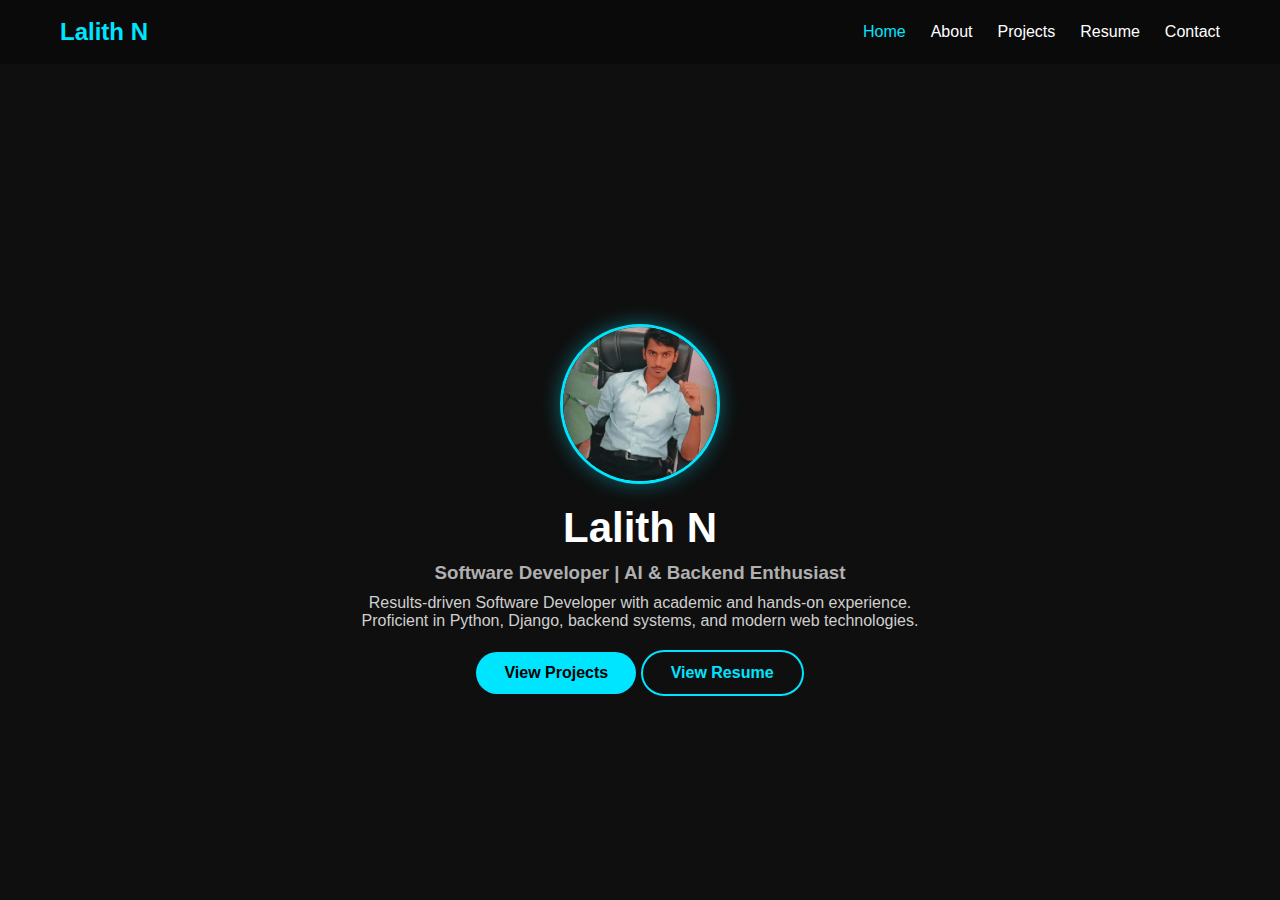
<file: index.html>
<!DOCTYPE html>
<!-- Declares the document type as HTML5 -->

<html lang="en">
<!-- Root element of the HTML page, language set to English -->

<head>
    <meta charset="UTF-8">
    <!-- Sets character encoding to UTF-8 (supports all characters) -->

    <title>Lalith N | Software Developer</title>
    <!-- Title shown in browser tab -->

    <meta name="viewport" content="width=device-width, initial-scale=1.0">
    <!-- Makes the website responsive on all devices -->

    <link rel="stylesheet" href="style.css">
    <!-- Links the external CSS file for styling -->
</head>

<body>
<!-- Body contains all visible content -->

<nav>
    <!-- Navigation bar section -->

    <h2 class="logo">Lalith N</h2>
    <!-- Logo / name displayed on navbar -->

    <ul>
        <!-- Navigation links list -->

        <li><a href="index.html" class="active">Home</a></li>
        <!-- Home link, marked active because this is the current page -->

        <li><a href="about.html">About</a></li>
        <!-- About page link -->

        <li><a href="projects.html">Projects</a></li>
        <!-- Projects page link -->

        <li><a href="resume.html">Resume</a></li>
        <!-- Resume page link -->

        <li><a href="contact.html">Contact</a></li>
        <!-- Contact page link -->
    </ul>
</nav>

<section class="hero fade-in show">
    <!-- Hero section: main landing area of the homepage -->
    <!-- fade-in & show classes are used for animation -->

    <img src="./assets/profile.jpeg" alt="Lalith N">
    <!-- Profile image displayed in circular shape -->

    <h1>Lalith N</h1>
    <!-- Main heading showing your name -->

    <h3>Software Developer | AI & Backend Enthusiast</h3>
    <!-- Subheading describing your role -->

    <p>
        Results-driven Software Developer with academic and hands-on experience.
        Proficient in Python, Django, backend systems, and modern web technologies.
    </p>
    <!-- Short professional summary -->

    <div class="hero-buttons">
        <!-- Container for call-to-action buttons -->

        <a href="projects.html" class="btn">View Projects</a>
        <!-- Button linking to projects page -->

        <a href="resume.html" class="btn outline">View Resume</a>
        <!-- Button linking to resume page -->
    </div>
</section>

<script src="script.js"></script>
<!-- Links external JavaScript file for animations and interactivity -->

</body>
</html>
</file>
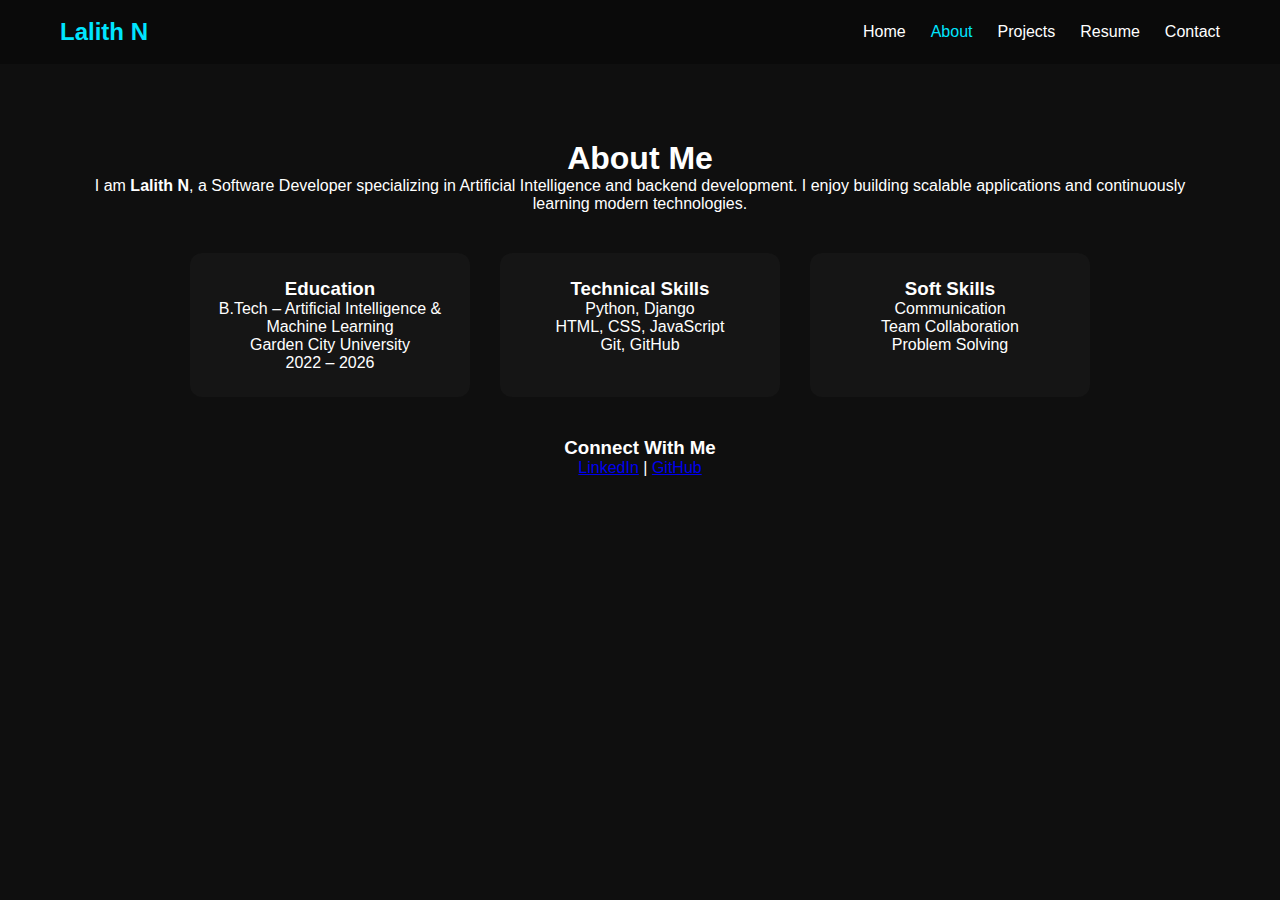
<file: about.html>
<!DOCTYPE html>
<!-- Declares the document as HTML5 -->

<html lang="en">
<!-- Root HTML element, language set to English -->

<head>
    <meta charset="UTF-8">
    <!-- Supports all characters and symbols -->

    <title>About | Lalith N</title>
    <!-- Title shown in browser tab -->

    <meta name="viewport" content="width=device-width, initial-scale=1.0">
    <!-- Ensures responsive layout on mobile, tablet, desktop -->

    <link rel="stylesheet" href="style.css">
    <!-- Links external CSS file for styling -->
</head>

<body>
<!-- Body contains all visible content -->

<nav>
    <!-- Navigation bar visible on top -->

    <h2 class="logo">Lalith N</h2>
    <!-- Logo / name shown on navbar -->

    <ul>
        <!-- Navigation menu list -->

        <li><a href="index.html">Home</a></li>
        <!-- Link to home page -->

        <li><a href="about.html" class="active">About</a></li>
        <!-- About page link (active) -->

        <li><a href="projects.html">Projects</a></li>
        <!-- Projects page link -->

        <li><a href="resume.html">Resume</a></li>
        <!-- Resume page link -->

        <li><a href="contact.html">Contact</a></li>
        <!-- Contact page link -->
    </ul>
</nav>

<section class="page fade-in">
    <!-- Main content section for About page -->
    <!-- fade-in class adds scroll animation -->

    <h1>About Me</h1>
    <!-- Page heading -->

    <p>
        I am <strong>Lalith N</strong>, a Software Developer specializing in
        Artificial Intelligence and backend development.
        I enjoy building scalable applications and continuously learning
        modern technologies.
    </p>
    <!-- Short personal introduction -->

    <div class="grid">
        <!-- Grid container to hold info cards -->

        <div class="card">
            <!-- Education card -->

            <h3>Education</h3>
            <p>B.Tech – Artificial Intelligence & Machine Learning</p>
            <p>Garden City University</p>
            <p>2022 – 2026</p>
        </div>

        <div class="card">
            <!-- Technical skills card -->

            <h3>Technical Skills</h3>
            <p>Python, Django</p>
            <p>HTML, CSS, JavaScript</p>
            <p>Git, GitHub</p>
        </div>

        <div class="card">
            <!-- Soft skills card -->

            <h3>Soft Skills</h3>
            <p>Communication</p>
            <p>Team Collaboration</p>
            <p>Problem Solving</p>
        </div>
    </div>

    <div style="margin-top:40px">
        <!-- Social links section -->

        <h3>Connect With Me</h3>
        <!-- Section heading -->

        <p>
            <a href="https://www.linkedin.com/in/lalith-n-822591358" target="_blank">LinkedIn</a> |
            <!-- LinkedIn profile link -->

            <a href="https://github.com/Rollins09" target="_blank">GitHub</a>
            <!-- GitHub profile link -->
        </p>
    </div>
</section>

<script src="script.js"></script>
<!-- JavaScript file for animations and interactions -->

</body>
</html>
</file>
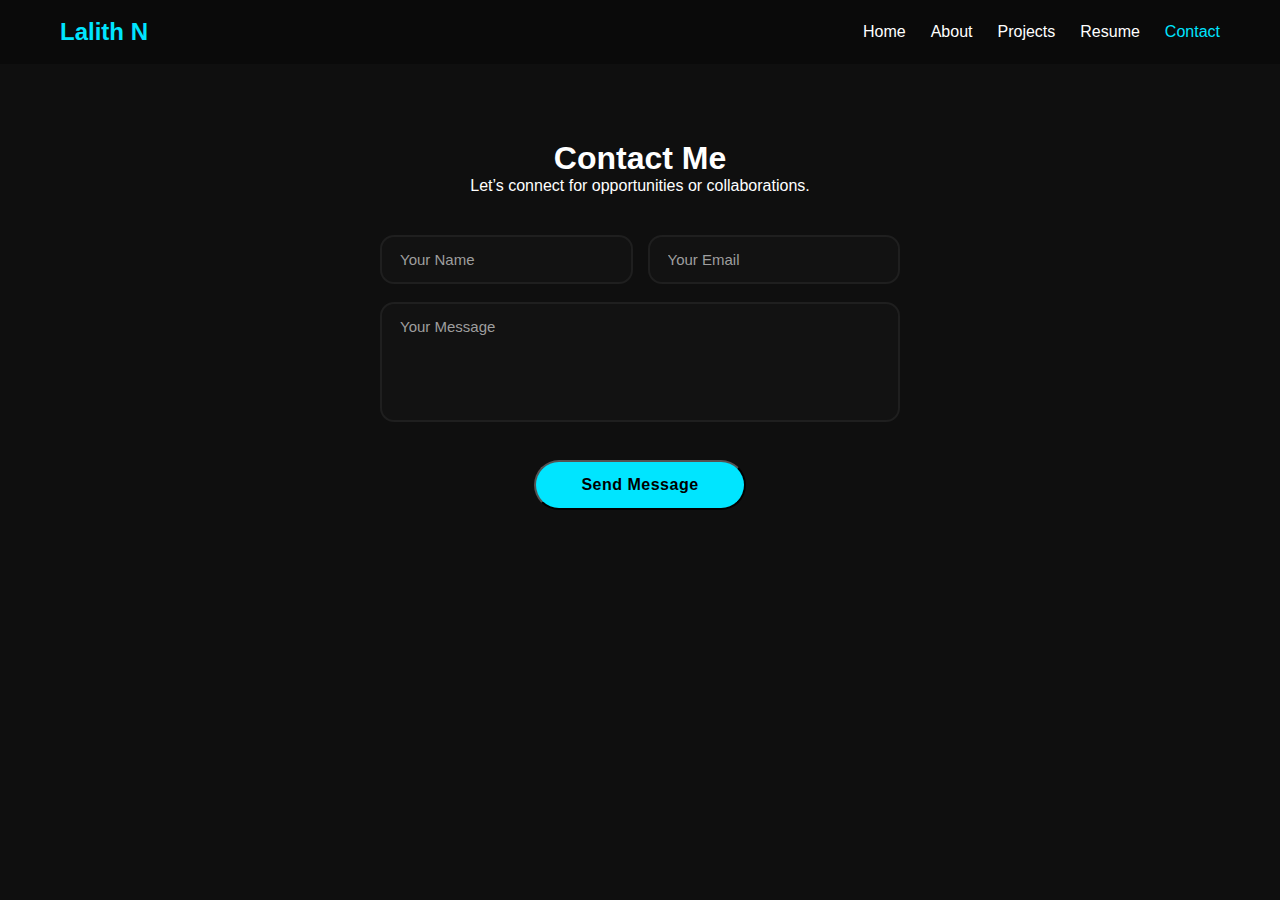
<file: contact.html>
<!DOCTYPE html>
<!-- Declares the document type as HTML5 -->

<html lang="en">
<!-- Root element of the webpage, language set to English -->

<head>
    <meta charset="UTF-8">
    <!-- Sets UTF-8 character encoding to support all characters -->

    <title>Contact | Lalith N</title>
    <!-- Title shown in the browser tab -->

    <meta name="viewport" content="width=device-width, initial-scale=1.0">
    <!-- Makes the website responsive on all devices -->

    <link rel="stylesheet" href="style.css">
    <!-- Links external CSS file for styling -->
</head>

<body>
<!-- Main visible content of the webpage -->

<nav>
    <!-- Navigation bar -->

    <h2 class="logo">Lalith N</h2>
    <!-- Logo / website owner name -->

    <ul>
        <!-- Navigation links list -->

        <li><a href="index.html">Home</a></li>
        <!-- Link to Home page -->

        <li><a href="about.html">About</a></li>
        <!-- Link to About page -->

        <li><a href="projects.html">Projects</a></li>
        <!-- Link to Projects page -->

        <li><a href="resume.html">Resume</a></li>
        <!-- Link to Resume page -->

        <li><a href="contact.html" class="active">Contact</a></li>
        <!-- Link to Contact page (active highlights current page) -->
    </ul>
</nav>

<section class="page fade-in">
    <!-- Main Contact section with fade-in animation -->

    <h1>Contact Me</h1>
    <!-- Page heading -->

    <p>Let’s connect for opportunities or collaborations.</p>
    <!-- Short introductory text -->

    <form id="contactForm" class="contact-form fade-in">
        <!-- Contact form for user messages -->

        <div class="input-group">
            <!-- Grouping name and email inputs -->

            <input type="text" placeholder="Your Name" required>
            <!-- Input field for user's name -->

            <input type="email" placeholder="Your Email" required>
            <!-- Input field for user's email -->
        </div>

        <textarea placeholder="Your Message" required></textarea>
        <!-- Text area for user's message -->

        <button class="btn send-btn" type="submit">
            <!-- Submit button to send the message -->
            Send Message
        </button>
    </form>

</section>

<script src="script.js"></script>
<!-- Links external JavaScript file for form handling or animations -->

</body>
<!-- End of body content -->

</html>
<!-- End of HTML document -->
</file>
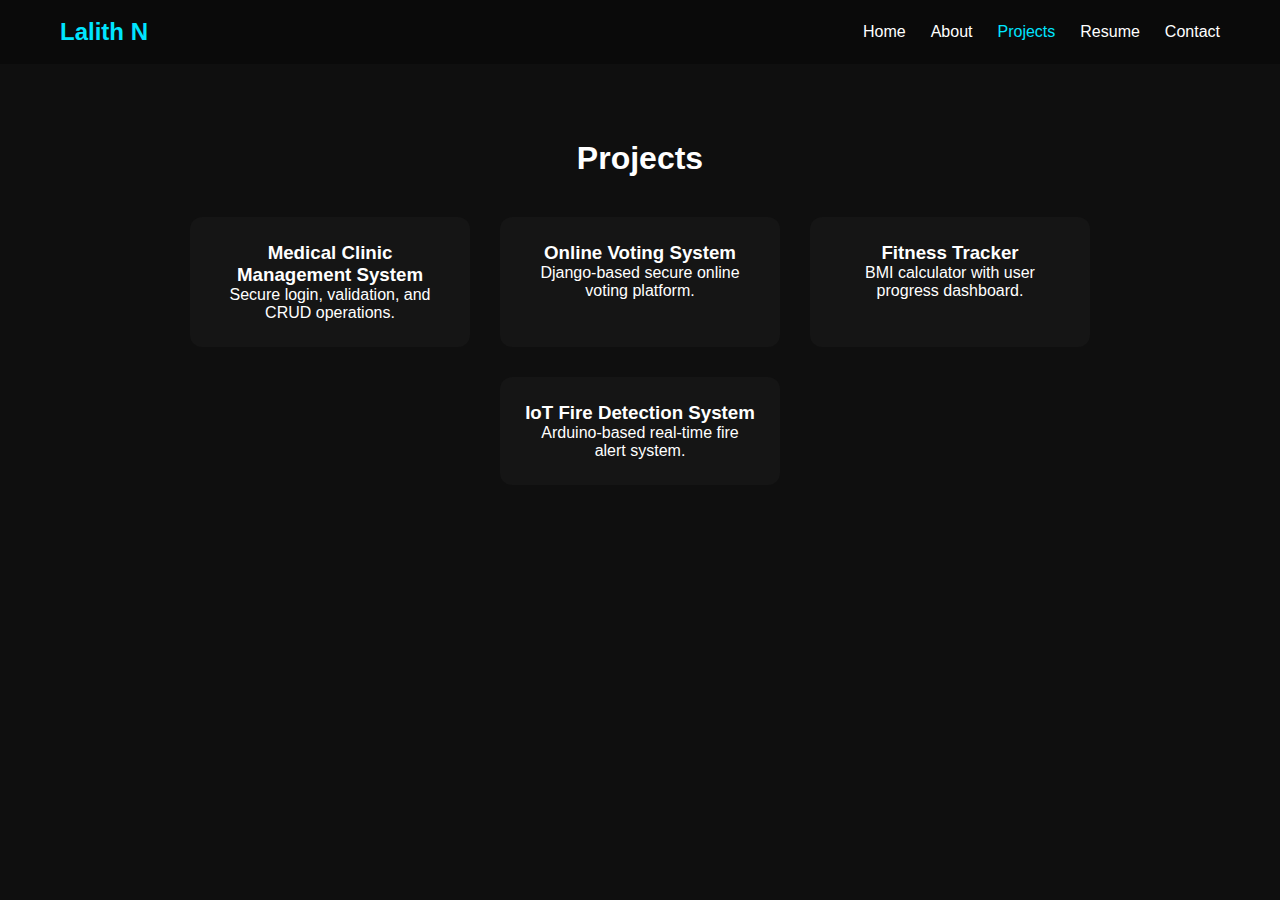
<file: projects.html>
<!DOCTYPE html>
<!-- Declares the document type as HTML5 -->

<html lang="en">
<!-- Root element of the HTML page, language set to English -->

<head>
    <meta charset="UTF-8">
    <!-- Sets character encoding to UTF-8 to support all characters -->

    <title>Projects | Lalith N</title>
    <!-- Title shown in the browser tab -->

    <meta name="viewport" content="width=device-width, initial-scale=1.0">
    <!-- Makes the website responsive on mobile devices -->

    <link rel="stylesheet" href="style.css">
    <!-- Links external CSS file for styling -->
</head>

<body>
<!-- Main content of the webpage starts here -->

<nav>
    <!-- Navigation bar section -->

    <h2 class="logo">Lalith N</h2>
    <!-- Logo or site owner name -->

    <ul>
        <!-- Unordered list for navigation links -->

        <li><a href="index.html">Home</a></li>
        <!-- Link to Home page -->

        <li><a href="about.html">About</a></li>
        <!-- Link to About page -->

        <li><a href="projects.html" class="active">Projects</a></li>
        <!-- Link to Projects page (active class highlights current page) -->

        <li><a href="resume.html">Resume</a></li>
        <!-- Link to Resume page -->

        <li><a href="contact.html">Contact</a></li>
        <!-- Link to Contact page -->
    </ul>
</nav>

<section class="page fade-in">
    <!-- Main section for Projects page with fade-in animation -->

    <h1>Projects</h1>
    <!-- Page heading -->

    <div class="projects-grid">
        <!-- Container that holds all project cards in a grid layout -->

        <div class="project">
            <!-- Individual project card -->
            <h3>Medical Clinic Management System</h3>
            <!-- Project title -->
            <p>Secure login, validation, and CRUD operations.</p>
            <!-- Short project description -->
        </div>

        <div class="project">
            <!-- Individual project card -->
            <h3>Online Voting System</h3>
            <!-- Project title -->
            <p>Django-based secure online voting platform.</p>
            <!-- Project description -->
        </div>

        <div class="project">
            <!-- Individual project card -->
            <h3>Fitness Tracker</h3>
            <!-- Project title -->
            <p>BMI calculator with user progress dashboard.</p>
            <!-- Project description -->
        </div>

        <div class="project">
            <!-- Individual project card -->
            <h3>IoT Fire Detection System</h3>
            <!-- Project title -->
            <p>Arduino-based real-time fire alert system.</p>
            <!-- Project description -->
        </div>

    </div>
</section>

<script src="script.js"></script>
<!-- Links external JavaScript file for animations or interactions -->

</body>
<!-- End of webpage content -->

</html>
<!-- End of HTML document -->
</file>
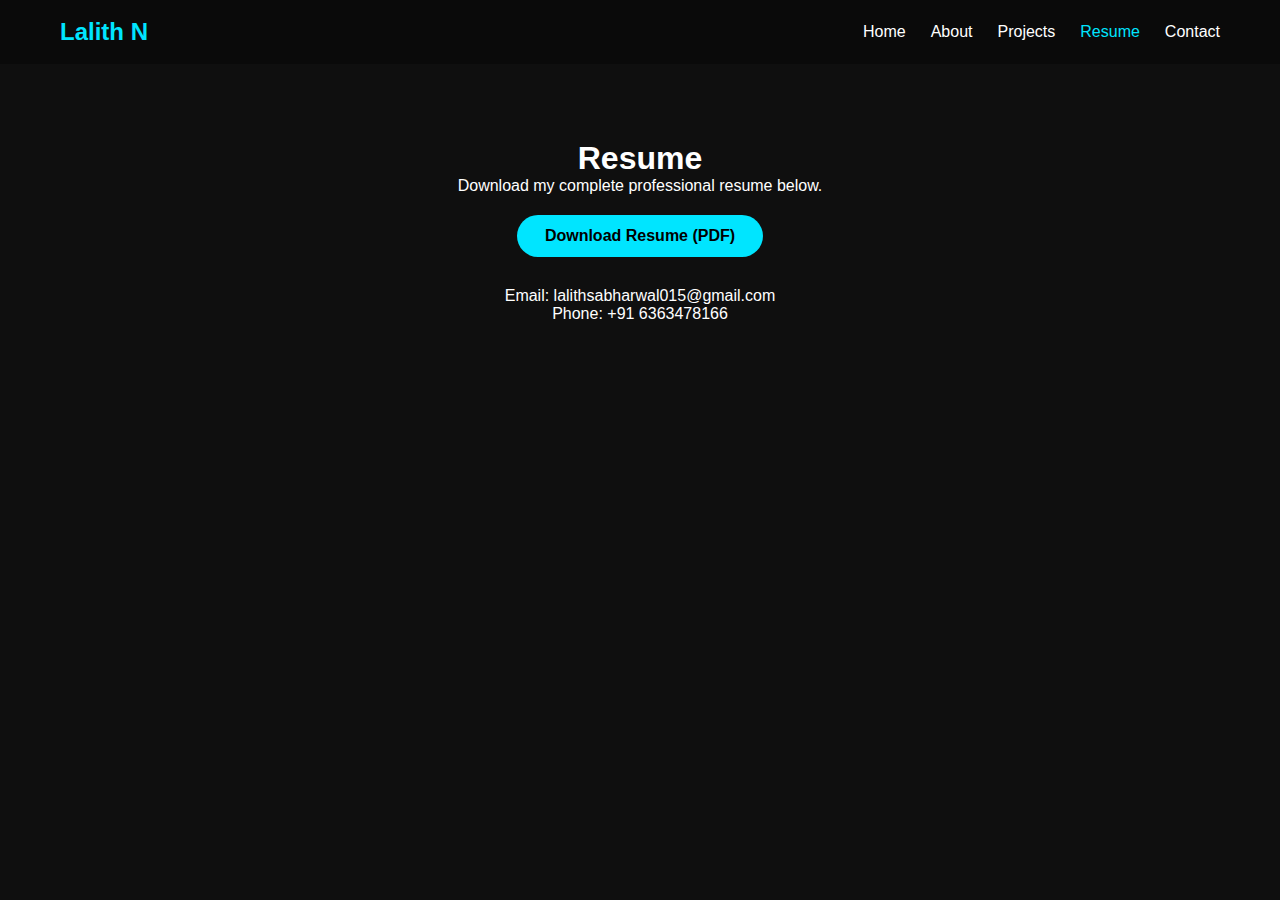
<file: resume.html>
<!DOCTYPE html>
<!-- Declares the document type as HTML5 -->

<html lang="en">
<!-- Root element of the webpage, language set to English -->

<head>
    <meta charset="UTF-8">
    <!-- Sets UTF-8 character encoding for proper text rendering -->

    <title>Resume | Lalith N</title>
    <!-- Title displayed on the browser tab -->

    <meta name="viewport" content="width=device-width, initial-scale=1.0">
    <!-- Ensures responsive design on all screen sizes -->

    <link rel="stylesheet" href="style.css">
    <!-- Links external CSS file for styling the page -->
</head>

<body>
<!-- Body contains all visible webpage content -->

<nav>
    <!-- Navigation bar -->

    <h2 class="logo">Lalith N</h2>
    <!-- Website logo / name -->

    <ul>
        <!-- Navigation menu list -->

        <li><a href="index.html">Home</a></li>
        <!-- Link to Home page -->

        <li><a href="about.html">About</a></li>
        <!-- Link to About page -->

        <li><a href="projects.html">Projects</a></li>
        <!-- Link to Projects page -->

        <li><a href="resume.html" class="active">Resume</a></li>
        <!-- Link to Resume page (active class highlights current page) -->

        <li><a href="contact.html">Contact</a></li>
        <!-- Link to Contact page -->
    </ul>
</nav>

<section class="page fade-in">
    <!-- Main Resume section with fade-in animation -->

    <h1>Resume</h1>
    <!-- Page heading -->

    <p>Download my complete professional resume below.</p>
    <!-- Short description -->

    <a href="assets/Lalith_Resume.New.pdf" target="_blank" class="btn">
        <!-- Button link to open resume PDF in a new tab -->
        Download Resume (PDF)
    </a>

    <div style="margin-top:30px">
        <!-- Container for contact information with spacing -->

        <p>Email: lalithsabharwal015@gmail.com</p>
        <!-- Email contact information -->

        <p>Phone: +91 6363478166</p>
        <!-- Phone contact information -->
    </div>
</section>

<script src="script.js"></script>
<!-- Links external JavaScript file for animations or interactions -->

</body>
<!-- End of body content -->

</html>
<!-- End of HTML document -->
</file>
<file: style.css>
/* ===== RESET & GLOBAL STYLES ===== */
* {
    margin: 0;                     /* Removes default margin */
    padding: 0;                    /* Removes default padding */
    box-sizing: border-box;        /* Includes padding & border in width/height */
    font-family: "Segoe UI", sans-serif; /* Sets default font */
}

body {
    background-color: #0f0f0f;     /* Dark background color */
    color: #ffffff;               /* Default text color */
}

/* ===== NAVBAR STYLING ===== */
nav {
    position: fixed;              /* Keeps navbar fixed at top */
    top: 0;
    width: 100%;                  /* Full width navbar */
    background: #0a0a0a;          /* Dark background */
    padding: 18px 60px;           /* Space inside navbar */
    display: flex;                /* Flex layout */
    justify-content: space-between; /* Space between logo and menu */
    align-items: center;          /* Vertically center items */
    z-index: 1000;                /* Keeps navbar above other elements */
}

.logo {
    font-size: 24px;              /* Logo text size */
    font-weight: bold;            /* Makes logo bold */
    color: #00e5ff;               /* Accent color */
}

nav ul {
    list-style: none;             /* Removes bullet points */
    display: flex;                /* Horizontal menu */
}

nav ul li a {
    color: #ffffff;               /* Link text color */
    margin-left: 25px;            /* Space between links */
    text-decoration: none;        /* Removes underline */
}

/* Active page & hover effect */
nav ul li a.active,
nav ul li a:hover {
    color: #00e5ff;               /* Highlight color */
}

/* ===== HERO SECTION ===== */
.hero {
    min-height: 100vh;            /* Full screen height */
    padding-top: 120px;           /* Space below fixed navbar */
    text-align: center;           /* Center text */
    display: flex;                /* Flex layout */
    flex-direction: column;       /* Vertical layout */
    align-items: center;          /* Horizontal center */
    justify-content: center;      /* Vertical center */
}

.hero img {
    width: 160px;
    height: 160px;                /* Forces square image */
    border-radius: 50%;           /* Makes image circular */
    object-fit: cover;            /* Prevents image distortion */
    border: 3px solid #00e5ff;    /* Image border */
    margin-bottom: 20px;          /* Space below image */
    box-shadow: 0 0 20px rgba(0, 229, 255, 0.4); /* Glow effect */
}

.hero h1 {
    font-size: 42px;              /* Main heading size */
}

.hero h3 {
    color: #b0b0b0;               /* Subheading color */
    margin: 10px 0;
}

.hero p {
    max-width: 600px;             /* Limits paragraph width */
    color: #cfcfcf;               /* Softer text color */
}

/* ===== BUTTON STYLING ===== */
.btn {
    margin-top: 20px;
    padding: 12px 28px;
    border-radius: 30px;          /* Rounded button */
    background: #00e5ff;          /* Button color */
    color: #000;                  /* Text color */
    text-decoration: none;
    font-weight: bold;
    display: inline-block;
}

/* Outline button style */
.btn.outline {
    background: transparent;
    border: 2px solid #00e5ff;
    color: #00e5ff;
}

/* ===== PAGE SECTIONS ===== */
.page {
    padding: 140px 80px 80px;     /* Space around content */
    text-align: center;
}

/* ===== GRID LAYOUT (ABOUT & PROJECTS) ===== */
.grid,
.projects-grid {
    display: flex;                /* Flexbox grid */
    gap: 30px;                    /* Space between cards */
    justify-content: center;
    flex-wrap: wrap;              /* Wrap cards on smaller screens */
    margin-top: 40px;
}

/* ===== CARD STYLING ===== */
.card,
.project {
    background: #151515;          /* Card background */
    padding: 25px;
    border-radius: 12px;          /* Rounded corners */
    width: 280px;                 /* Fixed card width */
}

/* ===== FADE-IN ANIMATION ===== */
.fade-in {
    opacity: 0;                   /* Hidden initially */
    transform: translateY(40px);  /* Move down */
    transition: 1s ease;          /* Smooth animation */
}

/* Visible state after JS adds class */
.fade-in.show {
    opacity: 1;
    transform: translateY(0);     /* Move to original position */
}

/* ===== CONTACT FORM STYLING ===== */
.contact-form {
    max-width: 520px;             /* Form width */
    margin: 40px auto 0;          /* Center form */
    display: flex;
    flex-direction: column;
    gap: 18px;                    /* Space between fields */
}

/* Name & Email side-by-side */
.input-group {
    display: flex;
    gap: 15px;
}

.contact-form input,
.contact-form textarea {
    width: 100%;
    padding: 14px 18px;
    background: #121212;          /* Input background */
    border: 2px solid #1f1f1f;
    border-radius: 14px;
    color: #ffffff;
    font-size: 15px;
    outline: none;
    transition: 0.3s ease;
}

/* Message box size */
.contact-form textarea {
    min-height: 120px;
    resize: none;                 /* Disable resize */
}

/* Focus glow effect */
.contact-form input:focus,
.contact-form textarea:focus {
    border-color: #00e5ff;
    box-shadow: 0 0 15px rgba(0, 229, 255, 0.35);
}

/* Placeholder text color */
.contact-form ::placeholder {
    color: #9e9e9e;
}

/* Send button */
.send-btn {
    align-self: center;
    padding: 14px 45px;
    border-radius: 30px;
    font-size: 16px;
    letter-spacing: 0.5px;
}

/* ===== MOBILE RESPONSIVE ===== */
@media (max-width: 600px) {
    .input-group {
        flex-direction: column;   /* Stack inputs vertically */
    }
}

/* ===== SMOOTH SCROLL ===== */
html {
    scroll-behavior: smooth;      /* Smooth scrolling effect */
}
</file>
